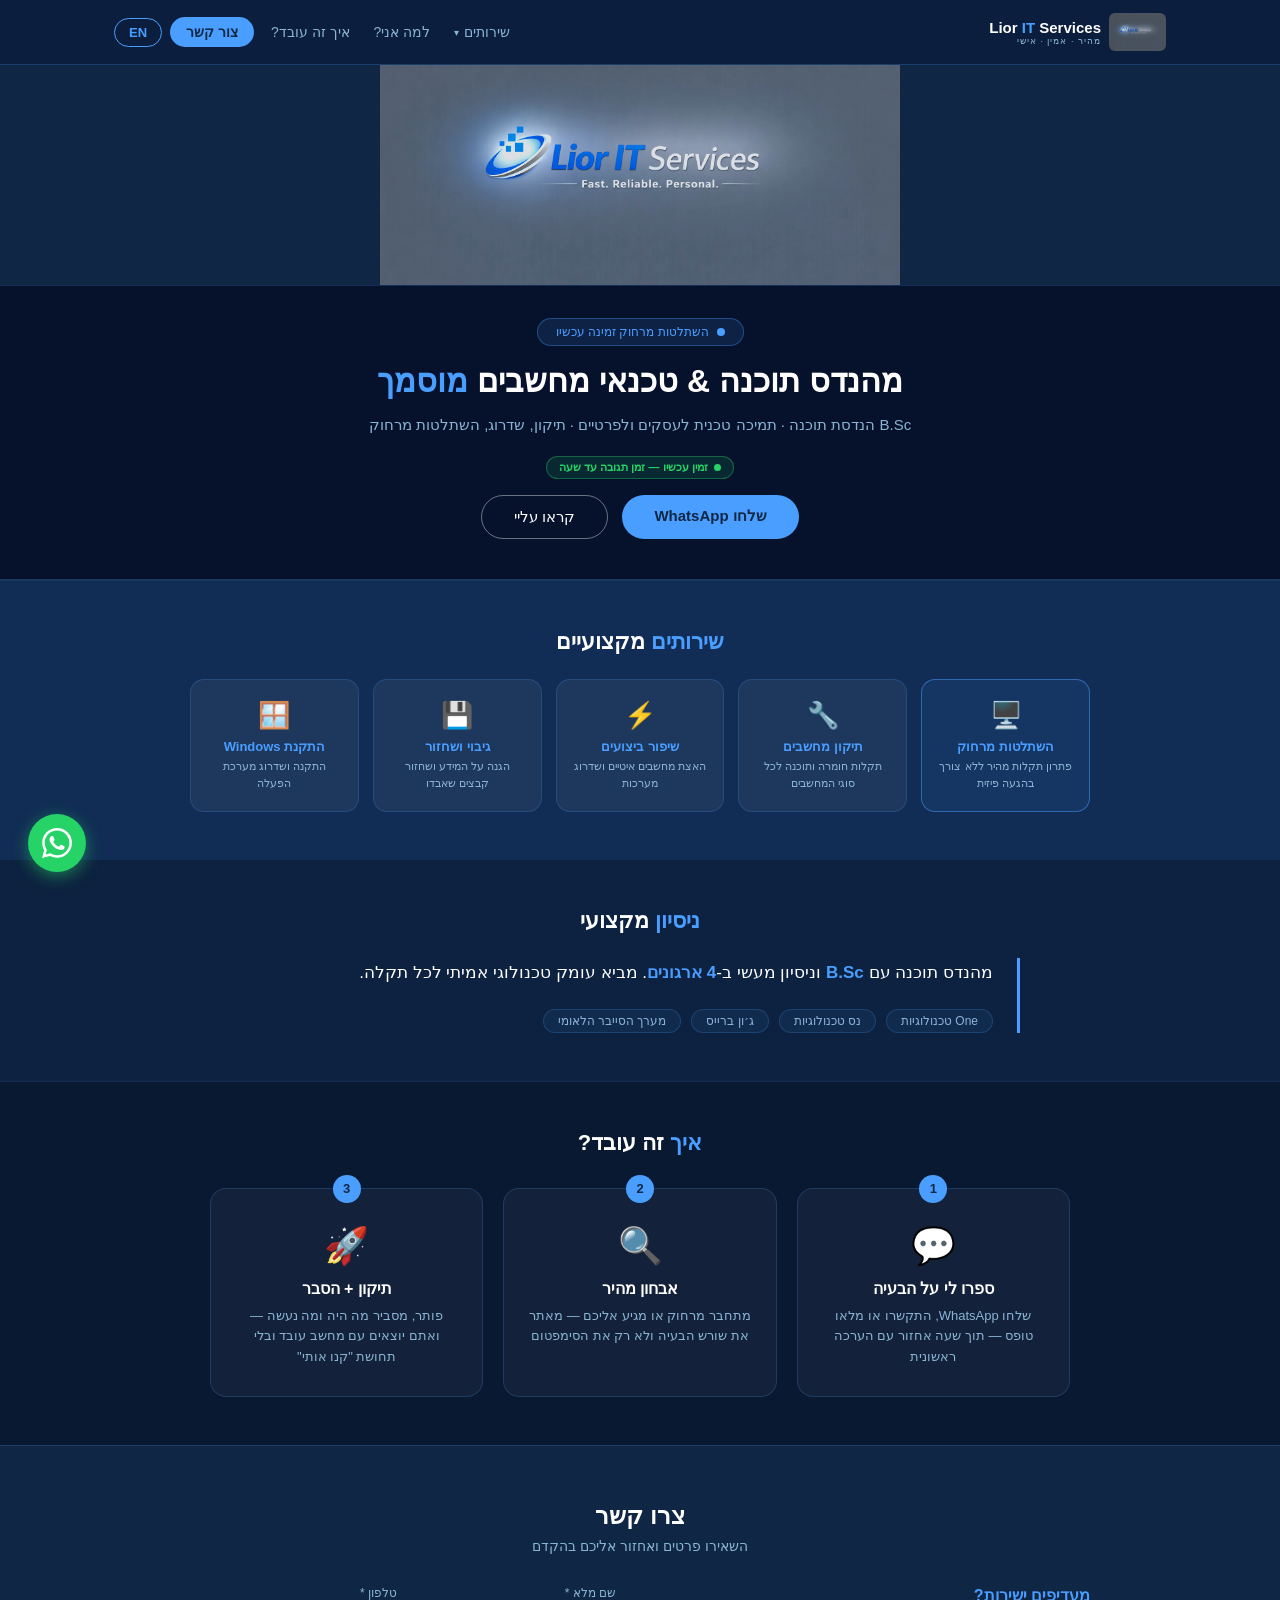
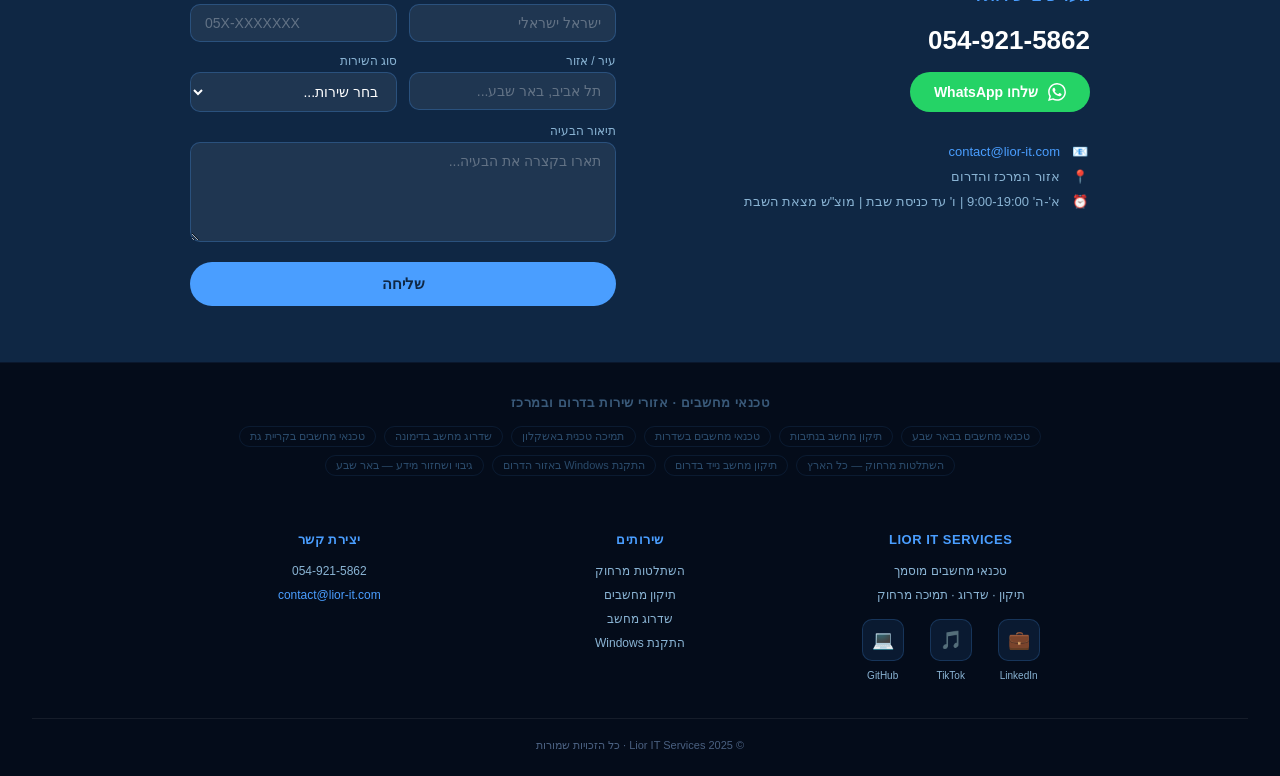
<file: index.html>
<!DOCTYPE html>
<html lang="he" dir="rtl">
<head>
  <!-- Google Analytics -->
  <script async src="https://www.googletagmanager.com/gtag/js?id=G-HJWSR7T312"></script>
  <script>
    window.dataLayer = window.dataLayer || [];
    function gtag(){dataLayer.push(arguments);}
    gtag('js', new Date());
    gtag('config', 'G-HJWSR7T312');
  </script>
  <meta charset="UTF-8" />
  <meta name="viewport" content="width=device-width, initial-scale=1.0" />
  <link rel="icon" type="image/png" href="logo.png" />

  <!-- ═══ SEO ═══ -->
  <title>Lior IT Services | טכנאי מחשבים מוסמך | תיקון, שדרוג, השתלטות מרחוק</title>
  <meta name="description" content="ליאור מחפודה — טכנאי מחשבים מוסמך באזור המרכז והדרום. תיקון מחשבים, שדרוג, התקנת Windows והשתלטות מרחוק לעסקים ולפרטיים. זמין א׳–ה׳ 9:00–19:00. 054-921-5862" />
  <meta name="keywords" content="טכנאי מחשבים, תיקון מחשבים, השתלטות מרחוק, שדרוג מחשב, התקנת Windows, תמיכה טכנית, IT, באר שבע, נתיבות, שדרות, אשקלון, דימונה, קריית גת, אשדוד, ראשון לציון, תל אביב, הדרום" />
  <meta name="author" content="Lior Mahfoda" />
  <meta name="robots" content="index, follow" />
  <link rel="canonical" href="https://lior-it.com/" />

  <!-- ═══ Open Graph ═══ -->
  <meta property="og:type" content="website" />
  <meta property="og:url" content="https://lior-it.com/" />
  <meta property="og:title" content="Lior IT Services | טכנאי מחשבים מוסמך" />
  <meta property="og:description" content="תיקון מחשבים, שדרוג, התקנת Windows והשתלטות מרחוק. זמין לעסקים ולפרטיים — 054-921-5862" />
  <meta property="og:image" content="https://lior-it.com/Lior_IT_Buisness.png" />
  <meta property="og:image:width" content="1200" />
  <meta property="og:image:height" content="630" />
  <meta property="og:locale" content="he_IL" />
  <meta property="og:site_name" content="Lior IT Services" />

  <!-- ═══ Twitter Card ═══ -->
  <meta name="twitter:card" content="summary_large_image" />
  <meta name="twitter:title" content="Lior IT Services | טכנאי מחשבים מוסמך" />
  <meta name="twitter:description" content="תיקון מחשבים, שדרוג, השתלטות מרחוק — 054-921-5862" />
  <meta name="twitter:image" content="https://lior-it.com/Lior_IT_Buisness.png" />

  <!-- ═══ Schema.org ═══ -->
  <script type="application/ld+json">
  {
    "@context": "https://schema.org",
    "@type": "LocalBusiness",
    "name": "Lior IT Services",
    "description": "טכנאי מחשבים מוסמך — תיקון, שדרוג, השתלטות מרחוק",
    "url": "https://lior-it.com",
    "telephone": "+972-54-921-5862",
    "email": "liormahfoda@gmail.com",
    "image": "https://lior-it.com/Lior_IT_Buisness.png",
    "areaServed": ["באר שבע", "נתיבות", "שדרות", "אשקלון", "דימונה", "קריית גת", "אשדוד", "ראשון לציון", "תל אביב", "המרכז", "הדרום"],
    "openingHours": ["Mo-Th 09:00-19:00", "Fr 09:00-17:00"],
    "priceRange": "₪₪",
    "serviceType": ["תיקון מחשבים", "השתלטות מרחוק", "שדרוג מחשב", "התקנת Windows", "גיבוי ושחזור"]
  }
  </script>


  <style>
    * { box-sizing: border-box; margin: 0; padding: 0; }
    html, body { width: 100%; overflow-x: hidden; }
    body { font-family: 'Segoe UI', Arial, sans-serif; background: #0a1932; color: #fff; }

    /* ══════════════════════════════════════════
       STICKY HEADER + DROPDOWN NAV
    ══════════════════════════════════════════ */
    #site-header {
      position: sticky;
      top: 0;
      z-index: 1001;
      background: #0b1e3d;
      border-bottom: 1px solid rgba(74,158,255,0.25);
      direction: rtl;
      width: 100%;
    }
    .nav-inner {
      max-width: 1100px;
      margin: 0 auto;
      display: flex;
      align-items: center;
      justify-content: space-between;
      padding: 0 1.5rem;
      height: 64px;
      gap: 8px;
    }

    /* Logo */
    .site-logo {
      display: flex;
      align-items: center;
      gap: 8px;
      text-decoration: none;
      flex: 1;
      min-width: 0;
      overflow: hidden;
    }
    .site-logo img {
      height: 38px;
      width: auto;
      border-radius: 6px;
      flex-shrink: 0;
    }
    .logo-text { min-width: 0; overflow: hidden; }
    .logo-text .brand {
      font-size: 15px;
      font-weight: 600;
      color: #fff;
      white-space: nowrap;
      overflow: hidden;
      text-overflow: ellipsis;
    }
    .logo-text .brand span { color: #4a9eff; }
    .logo-text .tagline {
      font-size: 9px;
      color: #8ab4d4;
      letter-spacing: 1px;
      white-space: nowrap;
    }

    /* Desktop nav links */
    .desktop-nav {
      display: flex;
      align-items: center;
      gap: 2px;
      flex-shrink: 0;
    }
    .n-link {
      font-size: 14px;
      color: #8ab4d4;
      text-decoration: none;
      padding: 6px 11px;
      border-radius: 8px;
      transition: background .15s, color .15s;
      cursor: pointer;
      border: none;
      background: none;
      font-family: inherit;
      display: flex;
      align-items: center;
      gap: 5px;
      white-space: nowrap;
    }
    .n-link:hover { background: rgba(74,158,255,0.12); color: #fff; }
    .n-link.cta {
      background: #4a9eff;
      color: #0f2744 !important;
      font-weight: 700;
      padding: 7px 16px;
      border-radius: 20px;
      margin-right: 4px;
    }
    .n-link.cta:hover { background: #6ab4ff; }

    /* Lang button */
    .lang-btn {
      background: transparent;
      border: 1.5px solid #4a9eff;
      color: #4a9eff;
      padding: 6px 14px;
      border-radius: 20px;
      cursor: pointer;
      font-size: 13px;
      font-weight: 700;
      transition: all 0.2s;
      flex-shrink: 0;
      -webkit-tap-highlight-color: transparent;
      touch-action: manipulation;
      min-width: 48px;
      text-align: center;
      font-family: inherit;
      user-select: none;
    }
    .lang-btn:hover, .lang-btn:active { background: #4a9eff; color: #0f2744; }

    /* Services dropdown */
    .svc-wrap { position: relative; }
    .chevron {
      font-size: 10px;
      display: inline-block;
      transition: transform .2s;
    }
    .svc-wrap.open .chevron { transform: rotate(180deg); }
    .dropdown {
      display: none;
      position: absolute;
      top: calc(100% + 6px);
      right: 0;
      background: #0f2744;
      border: 1px solid rgba(74,158,255,0.3);
      border-radius: 14px;
      min-width: 255px;
      padding: 6px;
      box-shadow: 0 12px 36px rgba(0,0,0,.45);
      z-index: 1002;
    }
    .svc-wrap.open .dropdown { display: block; }
    .d-item {
      display: flex;
      align-items: center;
      gap: 10px;
      padding: 9px 12px;
      border-radius: 8px;
      text-decoration: none;
      color: #e0eaf6;
      font-size: 14px;
      transition: background .12s;
      direction: rtl;
    }
    .d-item:hover { background: rgba(74,158,255,0.12); color: #fff; }
    .d-icon {
      width: 34px;
      height: 34px;
      border-radius: 8px;
      display: flex;
      align-items: center;
      justify-content: center;
      flex-shrink: 0;
      font-size: 16px;
    }
    .d-lbl { display: flex; flex-direction: column; line-height: 1.4; }
    .d-lbl small { font-size: 11px; color: #5a8ab4; }
    .d-sep { height: 1px; background: rgba(74,158,255,0.15); margin: 4px 0; }

    /* Hamburger */
    .hamburger {
      display: none;
      flex-direction: column;
      gap: 5px;
      cursor: pointer;
      padding: 6px;
      border: none;
      background: none;
      flex-shrink: 0;
    }
    .hamburger span {
      display: block;
      width: 22px;
      height: 2px;
      background: #8ab4d4;
      border-radius: 2px;
      transition: all .2s;
    }

    /* Mobile menu */
    .mob-menu {
      display: none;
      flex-direction: column;
      background: #0b1e3d;
      border-top: 1px solid rgba(74,158,255,0.2);
      padding: 8px 1rem 1rem;
    }
    .mob-menu.open { display: flex; }
    .m-link {
      font-size: 15px;
      color: #c8dff5;
      padding: 11px 10px;
      border-radius: 8px;
      text-decoration: none;
      display: block;
      direction: rtl;
      text-align: right;
    }
    .m-link:hover { background: rgba(74,158,255,0.1); color: #fff; }
    .m-svc-btn {
      width: 100%;
      text-align: right;
      background: none;
      border: none;
      font-size: 15px;
      color: #c8dff5;
      padding: 11px 10px;
      cursor: pointer;
      border-radius: 8px;
      display: flex;
      justify-content: space-between;
      align-items: center;
      font-family: inherit;
    }
    .m-svc-btn:hover { background: rgba(74,158,255,0.1); color: #fff; }
    .m-sub { display: none; flex-direction: column; padding-right: 14px; }
    .m-sub.open { display: flex; }
    .m-sub-item {
      font-size: 14px;
      color: #7aadd4;
      padding: 9px 10px;
      border-radius: 8px;
      text-decoration: none;
      display: flex;
      align-items: center;
      gap: 8px;
      direction: rtl;
    }
    .m-sub-item:hover { background: rgba(74,158,255,0.1); color: #fff; }
    .m-cta {
      background: #4a9eff !important;
      color: #0f2744 !important;
      text-align: center !important;
      font-weight: 700;
      margin-top: 8px;
      border-radius: 20px;
    }

    @media (max-width: 720px) {
      .desktop-nav { display: none; }
      .hamburger { display: flex; }
      .lang-btn { min-width: 44px; padding: 6px 10px; font-size: 12px; }
      .nav-inner { padding: 0 1rem; height: 58px; }
      .logo-text .brand { font-size: 13px; }
      .logo-text .tagline { display: none; }
    }

    /* ══════════════════════════════════════════
       HERO
    ══════════════════════════════════════════ */
    .hero-block {
      width: 100%;
      background: #0f2744;
      border-bottom: 2px solid rgba(74,158,255,0.15);
      scroll-margin-top: 70px;
    }
    .hero-logo {
      width: 100%;
      height: 220px;
      position: relative;
      overflow: hidden;
    }
    .hero-logo img {
      position: absolute;
      top: 50%; left: 50%;
      transform: translate(-50%, -50%);
      width: 70%;
      max-width: 520px;
      height: auto;
      opacity: 0.85;
      filter: brightness(1.3) saturate(1.1);
    }
    .hero-text {
      width: 100%;
      background: rgba(5, 15, 40, 0.85);
      padding: 2rem 2rem 2.5rem;
      text-align: center;
      display: flex;
      flex-direction: column;
      align-items: center;
      gap: 1rem;
      border-top: 1px solid rgba(74,158,255,0.2);
    }
    .remote-badge {
      display: inline-flex; align-items: center; gap: 8px;
      background: rgba(74,158,255,0.12); border: 1px solid rgba(74,158,255,0.35);
      color: #4a9eff; padding: 6px 18px; border-radius: 20px; font-size: 12px;
    }
    .pulse { width: 8px; height: 8px; border-radius: 50%; background: #4a9eff; animation: pulse 1.5s infinite; }
    @keyframes pulse { 0%,100%{opacity:1;} 50%{opacity:0.3;} }
    .hero-text h1 { font-size: 32px; font-weight: 700; color: #fff; }
    .hero-text h1 span { color: #4a9eff; }
    .hero-text p { font-size: 15px; color: #8ab4d4; }
    .hero-btns { display: flex; gap: 14px; justify-content: center; flex-wrap: wrap; }
    .btn-primary {
      background: #4a9eff; color: #0f2744; border: none;
      padding: 12px 32px; border-radius: 24px; font-size: 15px; font-weight: 700;
      cursor: pointer; text-decoration: none; display: inline-block; transition: background 0.2s;
    }
    .btn-primary:hover { background: #6ab4ff; }
    .btn-secondary {
      background: transparent; color: #fff; border: 1px solid rgba(255,255,255,0.4);
      padding: 12px 32px; border-radius: 24px; font-size: 15px;
      cursor: pointer; text-decoration: none; display: inline-block; transition: background 0.2s;
    }
    .btn-secondary:hover { background: rgba(255,255,255,0.08); }

    /* ══════════════════════════════════════════
       SERVICES
    ══════════════════════════════════════════ */
    .services-section { padding: 3rem 2rem; background: #112d55; width: 100%; scroll-margin-top: 70px; }
    .services-section h2 { font-size: 22px; font-weight: 600; margin-bottom: 1.5rem; text-align: center; }
    .services-section h2 span { color: #4a9eff; }
    .services-grid {
      display: grid; grid-template-columns: repeat(auto-fit, minmax(160px, 1fr));
      gap: 14px; max-width: 900px; margin: 0 auto;
    }
    .service-card {
      background: rgba(255,255,255,0.05); border: 1px solid rgba(74,158,255,0.2);
      border-radius: 14px; padding: 1.25rem 1rem; text-align: center;
      transition: background 0.2s, transform 0.2s;
    }
    .service-card:hover { background: rgba(255,255,255,0.1); transform: translateY(-3px); }
    .service-icon { font-size: 26px; margin-bottom: 8px; }
    .service-card h3 { font-size: 13px; font-weight: 600; color: #4a9eff; margin-bottom: 4px; }
    .service-card p { font-size: 11px; color: #8ab4d4; line-height: 1.5; }
    .remote-card { border-color: rgba(74,158,255,0.5); background: rgba(74,158,255,0.08); }
    .remote-card h3 { color: #4a9eff; }

    /* ══════════════════════════════════════════
       EXPERIENCE
    ══════════════════════════════════════════ */
    .exp-section { padding: 3rem 2rem; background: #0d2240; width: 100%; scroll-margin-top: 70px; }
    .exp-section h2 { font-size: 22px; font-weight: 600; margin-bottom: 1.5rem; text-align: center; }
    .exp-section h2 span { color: #4a9eff; }
    .exp-quote-wrap {
      max-width: 760px;
      margin: 0 auto;
      border-right: 3px solid #4a9eff;
      padding-right: 1.5rem;
    }
    .exp-quote { font-size: 17px; color: #fff; line-height: 1.8; margin-bottom: 1.25rem; }
    .exp-quote span { color: #4a9eff; font-weight: 600; }
    .exp-orgs { display: flex; flex-wrap: wrap; gap: 10px; }
    .exp-orgs span {
      font-size: 12px; color: #8ab4d4;
      background: rgba(74,158,255,0.08); border: 1px solid rgba(74,158,255,0.2);
      padding: 4px 14px; border-radius: 20px;
    }

    /* ══════════════════════════════════════════
       HOW IT WORKS
    ══════════════════════════════════════════ */
    .how-section {
      padding: 3rem 2rem;
      background: #0a1932;
      border-top: 1px solid rgba(74,158,255,0.15);
      width: 100%;
      scroll-margin-top: 70px;
    }
    .how-section h2 { font-size: 22px; font-weight: 600; margin-bottom: 2rem; text-align: center; }
    .how-section h2 span { color: #4a9eff; }
    .how-grid {
      display: grid;
      grid-template-columns: repeat(auto-fit, minmax(220px, 1fr));
      gap: 20px;
      max-width: 860px;
      margin: 0 auto;
    }
    .how-card {
      background: rgba(255,255,255,0.04);
      border: 1px solid rgba(74,158,255,0.2);
      border-radius: 16px;
      padding: 1.75rem 1.5rem;
      text-align: center;
      position: relative;
      transition: background 0.2s, transform 0.2s;
    }
    .how-card:hover { background: rgba(74,158,255,0.08); transform: translateY(-4px); }
    .how-num {
      position: absolute;
      top: -14px;
      right: 50%;
      transform: translateX(50%);
      width: 28px; height: 28px;
      background: #4a9eff;
      color: #0f2744;
      border-radius: 50%;
      font-size: 13px;
      font-weight: 700;
      display: flex; align-items: center; justify-content: center;
    }
    .how-icon { font-size: 36px; margin-bottom: 0.75rem; margin-top: 0.5rem; }
    .how-card h3 { font-size: 16px; font-weight: 600; color: #fff; margin-bottom: 0.5rem; }
    .how-card p { font-size: 13px; color: #8ab4d4; line-height: 1.6; }

    /* ══════════════════════════════════════════
       CONTACT
    ══════════════════════════════════════════ */
    .contact-section {
      background: #0f2744;
      padding: 3.5rem 2rem;
      border-top: 1px solid rgba(74,158,255,0.2);
      width: 100%;
      scroll-margin-top: 70px;
    }
    .contact-section h2 { color: #fff; font-size: 24px; font-weight: 600; margin-bottom: 0.5rem; text-align: center; }
    .contact-section .subtitle { color: #8ab4d4; font-size: 14px; margin-bottom: 2rem; text-align: center; }
    .contact-grid { display: grid; grid-template-columns: 1fr 1fr; gap: 3rem; max-width: 900px; margin: 0 auto; align-items: start; }
    .quick-contact h3 { color: #4a9eff; font-size: 16px; font-weight: 600; margin-bottom: 1.25rem; }
    .phone-big { font-size: 26px; font-weight: 700; color: #fff; text-decoration: none; display: block; margin-bottom: 1rem; }
    .phone-big:hover { color: #4a9eff; }
    .btn-wa {
      display: inline-flex; align-items: center; gap: 10px;
      background: #25D366; color: #fff; border: none;
      padding: 11px 24px; border-radius: 24px; font-size: 14px; font-weight: 600;
      cursor: pointer; text-decoration: none; margin-bottom: 2rem; transition: background 0.2s;
    }
    .btn-wa:hover { background: #1ebe5d; }
    .btn-wa svg { width: 18px; height: 18px; flex-shrink: 0; }
    .info-item { display: flex; align-items: center; gap: 10px; margin-bottom: 10px; }
    .info-icon { font-size: 16px; width: 20px; text-align: center; }
    .info-item span { font-size: 13px; color: #8ab4d4; }
    .contact-form { display: flex; flex-direction: column; gap: 12px; }
    .form-row { display: grid; grid-template-columns: 1fr 1fr; gap: 12px; }
    .contact-form label { font-size: 12px; color: #8ab4d4; display: block; margin-bottom: 4px; }
    .contact-form input, .contact-form select, .contact-form textarea {
      width: 100%; background: rgba(255,255,255,0.07);
      border: 1px solid rgba(74,158,255,0.25); border-radius: 10px;
      padding: 10px 14px; color: #fff; font-size: 14px; font-family: inherit; outline: none;
      transition: border-color 0.2s;
    }
    .contact-form input::placeholder, .contact-form textarea::placeholder { color: rgba(255,255,255,0.3); }
    .contact-form input:focus, .contact-form select:focus, .contact-form textarea:focus { border-color: #4a9eff; }
    .contact-form select option { background: #0f2744; }
    .contact-form textarea { resize: vertical; min-height: 100px; }
    .submit-btn {
      background: #4a9eff; color: #0f2744; border: none;
      padding: 13px 32px; border-radius: 24px; font-size: 15px; font-weight: 700;
      cursor: pointer; width: 100%; margin-top: 4px; transition: background 0.2s;
    }
    .submit-btn:hover { background: #6ab4ff; }
    .submit-btn:disabled { opacity: 0.6; cursor: not-allowed; }
    .form-success { display: none; text-align: center; padding: 2rem; background: rgba(37,211,102,0.1); border: 1px solid rgba(37,211,102,0.3); border-radius: 14px; color: #25D366; font-size: 16px; font-weight: 600; }
    .form-error { display: none; font-size: 12px; color: #ff6b6b; margin-top: 8px; text-align: center; }

    /* ══════════════════════════════════════════
       FOOTER
    ══════════════════════════════════════════ */
    footer {
      background: #040c1a;
      padding: 2.5rem 2rem 1.5rem;
      width: 100%;
    }
    .footer-grid {
      display: grid;
      grid-template-columns: repeat(auto-fit, minmax(180px, 1fr));
      gap: 2rem;
      max-width: 900px;
      margin: 0 auto 2rem;
    }
    .footer-col { text-align: center; }
    .footer-col h4 { font-size: 13px; font-weight: 600; color: #4a9eff; margin-bottom: 0.75rem; letter-spacing: 0.5px; }
    .footer-col p, .footer-col a {
      font-size: 12px; color: #8ab4d4; line-height: 2;
      text-decoration: none; display: block;
    }
    .footer-col a:hover { color: #4a9eff; }
    .footer-social { display: flex; gap: 16px; margin-top: 0.75rem; flex-wrap: wrap; justify-content: center; }
    .footer-social a {
      display: flex; flex-direction: column; align-items: center; gap: 5px;
      text-decoration: none; transition: transform 0.2s;
      min-width: 52px;
    }
    .footer-social a:hover { transform: translateY(-3px); }
    .social-icon {
      width: 42px; height: 42px; border-radius: 10px;
      background: rgba(74,158,255,0.1); border: 1px solid rgba(74,158,255,0.2);
      display: flex; align-items: center; justify-content: center;
      font-size: 18px; transition: background 0.2s;
    }
    .footer-social a:hover .social-icon { background: rgba(74,158,255,0.25); }
    .social-label { font-size: 10px; color: #8ab4d4; text-align: center; }
    .footer-bottom {
      text-align: center;
      padding-top: 1.25rem;
      border-top: 1px solid rgba(255,255,255,0.07);
      font-size: 11px; color: #4a6080;
    }

    /* ══════════════════════════════════════════
       FLOATING WHATSAPP BUTTON
    ══════════════════════════════════════════ */
    .wa-float {
      position: fixed;
      bottom: 28px;
      left: 28px;
      width: 58px;
      height: 58px;
      background: #25D366;
      border-radius: 50%;
      display: flex;
      align-items: center;
      justify-content: center;
      box-shadow: 0 4px 16px rgba(37,211,102,0.5);
      z-index: 1000;
      text-decoration: none;
      transition: transform 0.2s, box-shadow 0.2s;
      animation: wa-pulse 2.5s infinite;
    }
    .wa-float:hover {
      transform: scale(1.1);
      box-shadow: 0 6px 24px rgba(37,211,102,0.7);
    }
    .wa-float svg { width: 30px; height: 30px; }
    @keyframes wa-pulse {
      0%, 100% { box-shadow: 0 4px 16px rgba(37,211,102,0.5); }
      50% { box-shadow: 0 4px 28px rgba(37,211,102,0.85); }
    }
    .wa-float-tooltip {
      position: fixed;
      bottom: 38px;
      left: 96px;
      background: #0f2744;
      color: #fff;
      font-size: 13px;
      padding: 6px 14px;
      border-radius: 20px;
      white-space: nowrap;
      z-index: 999;
      opacity: 0;
      pointer-events: none;
      transition: opacity 0.2s;
      border: 1px solid rgba(74,158,255,0.3);
    }
    .wa-float:hover + .wa-float-tooltip { opacity: 1; }

    /* ══════════════════════════════════════════
       AVAILABILITY BADGE
    ══════════════════════════════════════════ */
    .avail-badge {
      display: inline-flex; align-items: center; gap: 6px;
      background: rgba(37,211,102,0.12); border: 1px solid rgba(37,211,102,0.35);
      color: #25D366; padding: 4px 12px; border-radius: 14px;
      font-size: 11px; font-weight: 600; margin-top: 6px;
    }
    .avail-dot { width: 7px; height: 7px; border-radius: 50%; background: #25D366; animation: pulse 1.5s infinite; }

    /* ══════════════════════════════════════════
       SCROLL ANIMATIONS
    ══════════════════════════════════════════ */
    .fade-in { opacity: 1; transform: none; }
    .js-ready .fade-in {
      opacity: 0;
      transform: translateY(28px);
      transition: opacity 0.55s ease, transform 0.55s ease;
    }
    .js-ready .fade-in.visible { opacity: 1; transform: translateY(0); }
    .js-ready .fade-in:nth-child(2) { transition-delay: 0.1s; }
    .js-ready .fade-in:nth-child(3) { transition-delay: 0.2s; }
    .js-ready .fade-in:nth-child(4) { transition-delay: 0.3s; }
    .js-ready .fade-in:nth-child(5) { transition-delay: 0.4s; }

    /* ══════════════════════════════════════════
       LOCAL SEO — hidden from visual UI, visible to search engines
    ══════════════════════════════════════════ */
    .local-seo-section {
      padding: 2rem 2rem 1rem;
      background: #040c1a;
      border-top: 1px solid rgba(74,158,255,0.08);
      width: 100%;
    }
    .local-seo-section h2 {
      font-size: 13px;
      font-weight: 600;
      color: #3a5a7a;
      text-align: center;
      margin-bottom: 1rem;
      letter-spacing: 0.5px;
    }
    .local-seo-grid {
      display: flex;
      flex-wrap: wrap;
      gap: 8px;
      justify-content: center;
      max-width: 900px;
      margin: 0 auto;
    }
    .local-seo-grid a {
      font-size: 11px;
      color: #2a4a6a;
      text-decoration: none;
      padding: 3px 10px;
      border: 1px solid rgba(74,158,255,0.1);
      border-radius: 12px;
      transition: color 0.2s, border-color 0.2s;
    }
    .local-seo-grid a:hover { color: #4a9eff; border-color: rgba(74,158,255,0.3); }

    @media (max-width: 680px) {
      .local-seo-section { padding: 1.5rem 1rem 0.75rem; }
    }

    @media (max-width: 680px) {
      .hero-logo { height: 160px; }
      .hero-text { padding: 1.5rem 1rem 2rem; }
      .hero-text h1 { font-size: 20px; }
      .hero-text p { font-size: 13px; }
      .contact-grid { grid-template-columns: 1fr; gap: 2rem; }
      .form-row { grid-template-columns: 1fr; }
      .services-grid { grid-template-columns: repeat(2, 1fr); }
      .services-section, .exp-section, .how-section, .contact-section { padding: 2rem 1rem; }
      .exp-quote { font-size: 15px; }
      .how-grid { grid-template-columns: 1fr; }
      .wa-float { bottom: 16px; left: 16px; width: 50px; height: 50px; }
      .wa-float svg { width: 26px; height: 26px; }
      .wa-float-tooltip { display: none; }
      .phone-big { font-size: 22px; }
      .footer-grid { grid-template-columns: 1fr; gap: 1.5rem; }
    }
  </style>
</head>
<body id="site" dir="rtl">

  <!-- ══════════════════════════════════════════
       FLOATING WHATSAPP BUTTON
  ══════════════════════════════════════════ -->
  <a class="wa-float" href="https://wa.me/972549215862" target="_blank" aria-label="שלחו WhatsApp">
    <svg viewBox="0 0 24 24" fill="white"><path d="M17.472 14.382c-.297-.149-1.758-.867-2.03-.967-.273-.099-.471-.148-.67.15-.197.297-.767.966-.94 1.164-.173.199-.347.223-.644.075-.297-.15-1.255-.463-2.39-1.475-.883-.788-1.48-1.761-1.653-2.059-.173-.297-.018-.458.13-.606.134-.133.298-.347.446-.52.149-.174.198-.298.298-.497.099-.198.05-.371-.025-.52-.075-.149-.669-1.612-.916-2.207-.242-.579-.487-.5-.669-.51-.173-.008-.371-.01-.57-.01-.198 0-.52.074-.792.372-.272.297-1.04 1.016-1.04 2.479 0 1.462 1.065 2.875 1.213 3.074.149.198 2.096 3.2 5.077 4.487.709.306 1.262.489 1.694.625.712.227 1.36.195 1.871.118.571-.085 1.758-.719 2.006-1.413.248-.694.248-1.289.173-1.413-.074-.124-.272-.198-.57-.347m-5.421 7.403h-.004a9.87 9.87 0 01-5.031-1.378l-.361-.214-3.741.982.998-3.648-.235-.374a9.86 9.86 0 01-1.51-5.26c.001-5.45 4.436-9.884 9.888-9.884 2.64 0 5.122 1.03 6.988 2.898a9.825 9.825 0 012.893 6.994c-.003 5.45-4.437 9.884-9.885 9.884m8.413-18.297A11.815 11.815 0 0012.05 0C5.495 0 .16 5.335.157 11.892c0 2.096.547 4.142 1.588 5.945L.057 24l6.305-1.654a11.882 11.882 0 005.683 1.448h.005c6.554 0 11.89-5.335 11.893-11.893a11.821 11.821 0 00-3.48-8.413z"/></svg>
  </a>
  <div class="wa-float-tooltip">שלחו הודעה עכשיו</div>

  <!-- ══════════════════════════════════════════
       STICKY HEADER
  ══════════════════════════════════════════ -->
  <header id="site-header">
    <div class="nav-inner">

      <!-- Logo (clicking returns to top) -->
      <a class="site-logo" href="/">
        <img src="Lior_IT_Buisness.png" alt="Lior IT Services" />
        <div class="logo-text">
          <div class="brand">Lior <span>IT</span> Services</div>
          <div class="tagline" id="tagline">מהיר · אמין · אישי</div>
        </div>
      </a>

      <!-- Desktop navigation -->
      <nav class="desktop-nav" role="navigation" aria-label="ניווט ראשי">
        <div class="svc-wrap" id="svcWrap">
          <button class="n-link" id="svcBtn" aria-haspopup="true" aria-expanded="false">
            שירותים <span class="chevron">▾</span>
          </button>
          <div class="dropdown" role="menu">
            <a class="d-item" href="#services" role="menuitem">
              <div class="d-icon" style="background:rgba(74,158,255,0.15)">💻</div>
              <div class="d-lbl">השתלטות מרחוק<small>Remote Support</small></div>
            </a>
            <a class="d-item" href="#services" role="menuitem">
              <div class="d-icon" style="background:rgba(74,200,100,0.15)">🔧</div>
              <div class="d-lbl">תיקון מחשבים<small>Computer Repair</small></div>
            </a>
            <a class="d-item" href="#services" role="menuitem">
              <div class="d-icon" style="background:rgba(255,180,50,0.15)">⚡</div>
              <div class="d-lbl">שדרוג חומרה ו-SSD<small>Hardware & SSD Upgrades</small></div>
            </a>
            <a class="d-item" href="#services" role="menuitem">
              <div class="d-icon" style="background:rgba(180,100,255,0.15)">🖥️</div>
              <div class="d-lbl">התקנת Windows ותוכנה<small>OS & Software Installation</small></div>
            </a>
            <div class="d-sep"></div>
            <a class="d-item" href="#services" role="menuitem">
              <div class="d-icon" style="background:rgba(255,80,100,0.15)">💾</div>
              <div class="d-lbl">גיבוי ושחזור מידע<small>Data Backup & Recovery</small></div>
            </a>
            <a class="d-item" href="#services" role="menuitem">
              <div class="d-icon" style="background:rgba(37,211,102,0.15)">🛡️</div>
              <div class="d-lbl">אבטחת סייבר ביתית<small>Home Cybersecurity</small></div>
            </a>
            <a class="d-item" href="#services" role="menuitem">
              <div class="d-icon" style="background:rgba(74,158,255,0.12)">🌐</div>
              <div class="d-lbl">הגדרת רשתות ו-Wi-Fi<small>Network & Wi-Fi Setup</small></div>
            </a>
          </div>
        </div>

        <a class="n-link" href="#experience">למה אני?</a>
        <a class="n-link" href="#how">איך זה עובד?</a>
        <a class="n-link cta" href="#contact">צור קשר</a>
      </nav>

      <!-- Lang toggle + hamburger (mobile) -->
      <button class="lang-btn" id="langBtn">EN</button>
      <button class="hamburger" id="hamburger" aria-label="פתח תפריט">
        <span></span><span></span><span></span>
      </button>
    </div>

    <!-- Mobile menu (shown when hamburger is toggled) -->
    <div class="mob-menu" id="mobMenu" role="navigation" aria-label="תפריט מובייל">
      <button class="m-svc-btn" id="mSvcBtn">שירותים <span class="chevron" id="mChev">▾</span></button>
      <div class="m-sub" id="mSub">
        <a class="m-sub-item" href="#services">💻 השתלטות מרחוק</a>
        <a class="m-sub-item" href="#services">🔧 תיקון מחשבים</a>
        <a class="m-sub-item" href="#services">⚡ שדרוג חומרה ו-SSD</a>
        <a class="m-sub-item" href="#services">🖥️ התקנת Windows ותוכנה</a>
        <a class="m-sub-item" href="#services">💾 גיבוי ושחזור מידע</a>
        <a class="m-sub-item" href="#services">🛡️ אבטחת סייבר ביתית</a>
        <a class="m-sub-item" href="#services">🌐 הגדרת רשתות ו-Wi-Fi</a>
      </div>
      <a class="m-link" href="#experience">למה אני?</a>
      <a class="m-link" href="#how">איך זה עובד?</a>
      <a class="m-link m-cta" href="#contact">צור קשר</a>
    </div>
  </header>

  <!-- ══════════════════════════════════════════
       HERO
  ══════════════════════════════════════════ -->
  <div class="hero-block" id="hero">
    <div class="hero-logo">
      <img src="Lior_IT_Buisness.png" alt="" loading="lazy" decoding="async" />
    </div>
    <div class="hero-text">
      <div class="remote-badge">
        <div class="pulse"></div>
        <span id="remoteBadge">השתלטות מרחוק זמינה עכשיו</span>
      </div>
      <h1 id="heroTitle">מהנדס תוכנה & טכנאי מחשבים <span>מוסמך</span></h1>
      <p id="heroSub">B.Sc הנדסת תוכנה · תמיכה טכנית לעסקים ולפרטיים · תיקון, שדרוג, השתלטות מרחוק</p>
      <div class="avail-badge"><div class="avail-dot"></div><span id="availText">זמין עכשיו — זמן תגובה עד שעה</span></div>
      <div class="hero-btns">
        <a class="btn-primary" href="https://wa.me/972549215862" target="_blank" id="heroBtn1">שלחו WhatsApp</a>
        <a class="btn-secondary" href="#experience" id="heroBtn2">קראו עליי</a>
      </div>
    </div>
  </div>

  <!-- ══════════════════════════════════════════
       SERVICES
  ══════════════════════════════════════════ -->
  <section class="services-section" id="services">
    <h2 id="servicesTitle"><span>שירותים</span> מקצועיים</h2>
    <div class="services-grid">
      <div class="service-card remote-card fade-in"><div class="service-icon">🖥️</div><h3 id="s1t">השתלטות מרחוק</h3><p id="s1d">פתרון תקלות מהיר ללא צורך בהגעה פיזית</p></div>
      <div class="service-card fade-in"><div class="service-icon">🔧</div><h3 id="s2t">תיקון מחשבים</h3><p id="s2d">תקלות חומרה ותוכנה לכל סוגי המחשבים</p></div>
      <div class="service-card fade-in"><div class="service-icon">⚡</div><h3 id="s3t">שיפור ביצועים</h3><p id="s3d">האצת מחשבים איטיים ושדרוג מערכות</p></div>
      <div class="service-card fade-in"><div class="service-icon">💾</div><h3 id="s4t">גיבוי ושחזור</h3><p id="s4d">הגנה על המידע ושחזור קבצים שאבדו</p></div>
      <div class="service-card fade-in"><div class="service-icon">🪟</div><h3 id="s5t">התקנת Windows</h3><p id="s5d">התקנה ושדרוג מערכת הפעלה</p></div>
    </div>
  </section>

  <!-- ══════════════════════════════════════════
       EXPERIENCE
  ══════════════════════════════════════════ -->
  <section class="exp-section" id="experience">
    <h2 id="expTitle"><span>ניסיון</span> מקצועי</h2>
    <div class="exp-quote-wrap">
      <p class="exp-quote" id="expQuote">מהנדס תוכנה עם <span>B.Sc</span> וניסיון מעשי ב-<span>4 ארגונים</span>. מביא עומק טכנולוגי אמיתי לכל תקלה.</p>
      <div class="exp-orgs" id="expOrgs">
        <span>One טכנולוגיות</span>
        <span>נס טכנולוגיות</span>
        <span>ג׳ון ברייס</span>
        <span>מערך הסייבר הלאומי</span>
      </div>
    </div>
  </section>

  <!-- ══════════════════════════════════════════
       HOW IT WORKS
  ══════════════════════════════════════════ -->
  <section class="how-section" id="how">
    <h2 id="howTitle"><span>איך</span> זה עובד?</h2>
    <div class="how-grid">
      <div class="how-card fade-in">
        <div class="how-num">1</div>
        <div class="how-icon">💬</div>
        <h3 id="how1t">ספרו לי על הבעיה</h3>
        <p id="how1d">שלחו WhatsApp, התקשרו או מלאו טופס — תוך שעה אחזור עם הערכה ראשונית</p>
      </div>
      <div class="how-card fade-in">
        <div class="how-num">2</div>
        <div class="how-icon">🔍</div>
        <h3 id="how2t">אבחון מהיר</h3>
        <p id="how2d">מתחבר מרחוק או מגיע אליכם — מאתר את שורש הבעיה ולא רק את הסימפטום</p>
      </div>
      <div class="how-card fade-in">
        <div class="how-num">3</div>
        <div class="how-icon">🚀</div>
        <h3 id="how3t">תיקון + הסבר</h3>
        <p id="how3d">פותר, מסביר מה היה ומה נעשה — ואתם יוצאים עם מחשב עובד ובלי תחושת "קנו אותי"</p>
      </div>
    </div>
  </section>

  <!-- ══════════════════════════════════════════
       CONTACT
  ══════════════════════════════════════════ -->
  <div class="contact-section" id="contact">
    <h2 id="contactTitle">צרו קשר</h2>
    <p class="subtitle" id="contactSub">השאירו פרטים ואחזור אליכם בהקדם</p>
    <div class="contact-grid">
      <div class="quick-contact">
        <h3 id="quickTitle">מעדיפים ישירות?</h3>
        <a class="phone-big" href="tel:0549215862">054-921-5862</a>
        <a class="btn-wa" href="https://wa.me/972549215862" target="_blank">
          <svg viewBox="0 0 24 24" fill="white"><path d="M17.472 14.382c-.297-.149-1.758-.867-2.03-.967-.273-.099-.471-.148-.67.15-.197.297-.767.966-.94 1.164-.173.199-.347.223-.644.075-.297-.15-1.255-.463-2.39-1.475-.883-.788-1.48-1.761-1.653-2.059-.173-.297-.018-.458.13-.606.134-.133.298-.347.446-.52.149-.174.198-.298.298-.497.099-.198.05-.371-.025-.52-.075-.149-.669-1.612-.916-2.207-.242-.579-.487-.5-.669-.51-.173-.008-.371-.01-.57-.01-.198 0-.52.074-.792.372-.272.297-1.04 1.016-1.04 2.479 0 1.462 1.065 2.875 1.213 3.074.149.198 2.096 3.2 5.077 4.487.709.306 1.262.489 1.694.625.712.227 1.36.195 1.871.118.571-.085 1.758-.719 2.006-1.413.248-.694.248-1.289.173-1.413-.074-.124-.272-.198-.57-.347m-5.421 7.403h-.004a9.87 9.87 0 01-5.031-1.378l-.361-.214-3.741.982.998-3.648-.235-.374a9.86 9.86 0 01-1.51-5.26c.001-5.45 4.436-9.884 9.888-9.884 2.64 0 5.122 1.03 6.988 2.898a9.825 9.825 0 012.893 6.994c-.003 5.45-4.437 9.884-9.885 9.884m8.413-18.297A11.815 11.815 0 0012.05 0C5.495 0 .16 5.335.157 11.892c0 2.096.547 4.142 1.588 5.945L.057 24l6.305-1.654a11.882 11.882 0 005.683 1.448h.005c6.554 0 11.89-5.335 11.893-11.893a11.821 11.821 0 00-3.48-8.413z"/></svg>
          <span id="waBtn">שלחו WhatsApp</span>
        </a>
        <div class="info-item"><span class="info-icon">📧</span><span><a href="#" onclick="window.location='mai'+'lto:'+'contact'+'@'+'lior-it.com';return false;" style="color:#4a9eff;text-decoration:none;">contact&#64;lior&#45;it&#46;com</a></span></div>
        <div class="info-item"><span class="info-icon">📍</span><span id="areaText">אזור המרכז והדרום</span></div>
        <div class="info-item"><span class="info-icon">⏰</span><span id="hoursText">א'-ה' 9:00-19:00 | ו' עד כניסת שבת | מוצ"ש מצאת השבת</span></div>
      </div>
      <div>
        <form class="contact-form" id="contactForm" action="https://formspree.io/f/mpqoppwy" method="POST">
          <div class="form-row">
            <div><label id="labelName">שם מלא *</label><input type="text" name="name" id="fieldName" placeholder="ישראל ישראלי" required /></div>
            <div><label id="labelPhone">טלפון *</label><input type="tel" name="phone" id="fieldPhone" placeholder="05X-XXXXXXX" required /></div>
          </div>
          <div class="form-row">
            <div><label id="labelCity">עיר / אזור</label><input type="text" name="city" id="fieldCity" placeholder="תל אביב, באר שבע..." /></div>
            <div>
              <label id="labelService">סוג השירות</label>
              <select name="service" id="fieldService">
                <option value="" id="optDefault">בחר שירות...</option>
                <option value="remote" id="optRemote">השתלטות מרחוק</option>
                <option value="repair" id="optRepair">תיקון מחשב</option>
                <option value="upgrade" id="optUpgrade">שדרוג מחשב</option>
                <option value="windows" id="optWindows">התקנת Windows</option>
                <option value="backup" id="optBackup">גיבוי ושחזור</option>
                <option value="other" id="optOther">אחר</option>
              </select>
            </div>
          </div>
          <div><label id="labelDesc">תיאור הבעיה</label><textarea name="description" id="fieldDesc" placeholder="תארו בקצרה את הבעיה..."></textarea></div>
          <input type="hidden" name="_subject" value="פנייה חדשה — Lior IT Services" />
          <button type="submit" class="submit-btn" id="submitBtn">שליחה</button>
          <p class="form-error" id="formError">אירעה שגיאה, נסו שוב או צרו קשר ישירות.</p>
        </form>
        <div class="form-success" id="formSuccess"><span id="successMsg">תודה! קיבלנו את פנייתך ונחזור אליך בהקדם.</span></div>
      </div>
    </div>
  </div>

  <!-- ══════════════════════════════════════════
       LOCAL SEO — city-based anchor text for Google
  ══════════════════════════════════════════ -->
  <section class="local-seo-section" aria-label="אזורי שירות">
    <h2>טכנאי מחשבים · אזורי שירות בדרום ובמרכז</h2>
    <div class="local-seo-grid">
      <a href="#contact">טכנאי מחשבים בבאר שבע</a>
      <a href="#contact">תיקון מחשב בנתיבות</a>
      <a href="#contact">טכנאי מחשבים בשדרות</a>
      <a href="#contact">תמיכה טכנית באשקלון</a>
      <a href="#contact">שדרוג מחשב בדימונה</a>
      <a href="#contact">טכנאי מחשבים בקריית גת</a>
      <a href="#contact">השתלטות מרחוק — כל הארץ</a>
      <a href="#contact">תיקון מחשב נייד בדרום</a>
      <a href="#contact">התקנת Windows באזור הדרום</a>
      <a href="#contact">גיבוי ושחזור מידע — באר שבע</a>
    </div>
  </section>

  <!-- ══════════════════════════════════════════
       FOOTER
  ══════════════════════════════════════════ -->
  <footer>
    <div class="footer-grid">
      <div class="footer-col">
        <h4>LIOR IT SERVICES</h4>
        <p>טכנאי מחשבים מוסמך</p>
        <p>תיקון · שדרוג · תמיכה מרחוק</p>
        <div class="footer-social">
          <a href="https://www.linkedin.com/in/lior-mahfoda/" target="_blank">
            <span class="social-icon">💼</span>
            <span class="social-label">LinkedIn</span>
          </a>
          <a href="https://www.tiktok.com/@lior_it_services" target="_blank">
            <span class="social-icon">🎵</span>
            <span class="social-label">TikTok</span>
          </a>
          <a href="https://github.com/LiorMahfoda" target="_blank">
            <span class="social-icon">💻</span>
            <span class="social-label">GitHub</span>
          </a>
        </div>
      </div>
      <div class="footer-col">
        <h4 id="footerServTitle">שירותים</h4>
        <a href="#services" id="footerS1">השתלטות מרחוק</a>
        <a href="#services" id="footerS2">תיקון מחשבים</a>
        <a href="#services" id="footerS3">שדרוג מחשב</a>
        <a href="#services" id="footerS4">התקנת Windows</a>
      </div>
      <div class="footer-col">
        <h4 id="footerContactTitle">יצירת קשר</h4>
        <a href="tel:0549215862">054-921-5862</a>
        <a href="#" onclick="window.location='mai'+'lto:'+'contact'+'@'+'lior-it.com';return false;" style="color:#4a9eff;text-decoration:none;">contact&#64;lior&#45;it&#46;com</a>
      </div>
    </div>
    <div class="footer-bottom">
      <span id="footerText">© 2025 Lior IT Services · כל הזכויות שמורות</span>
    </div>
  </footer>

  <!-- ══════════════════════════════════════════
       JAVASCRIPT
  ══════════════════════════════════════════ -->
  <script>
    /* ── Contact form ── */
    const form = document.getElementById('contactForm');
    const successBox = document.getElementById('formSuccess');
    const errorMsg = document.getElementById('formError');
    const submitBtn = document.getElementById('submitBtn');
    form.addEventListener('submit', async function(e) {
      e.preventDefault();
      submitBtn.disabled = true;
      submitBtn.textContent = '...שולח';
      errorMsg.style.display = 'none';
      try {
        const res = await fetch(form.action, { method:'POST', body:new FormData(form), headers:{'Accept':'application/json'} });
        if (res.ok) { form.style.display='none'; successBox.style.display='block'; }
        else throw new Error();
      } catch { errorMsg.style.display='block'; submitBtn.disabled=false; submitBtn.textContent=cur==='he'?'שליחה':'Send'; }
    });

    /* ── Language toggle ── */
    const txt = {
      he: { dir:"rtl", lang:"EN", tagline:"מהיר · אמין · אישי", remoteBadge:"השתלטות מרחוק זמינה עכשיו", heroTitle:'מהנדס תוכנה & טכנאי מחשבים <span>מוסמך</span>', heroSub:"B.Sc הנדסת תוכנה · תמיכה טכנית לעסקים ולפרטיים · תיקון, שדרוג, השתלטות מרחוק", heroBtn1:"שלחו WhatsApp", heroBtn2:"קראו עליי", servicesTitle:'<span>שירותים</span> מקצועיים', s1t:"השתלטות מרחוק", s1d:"פתרון תקלות מהיר ללא צורך בהגעה פיזית", s2t:"תיקון מחשבים", s2d:"תקלות חומרה ותוכנה לכל סוגי המחשבים", s3t:"שיפור ביצועים", s3d:"האצת מחשבים איטיים ושדרוג מערכות", s4t:"גיבוי ושחזור", s4d:"הגנה על המידע ושחזור קבצים שאבדו", s5t:"התקנת Windows", s5d:"התקנה ושדרוג מערכת הפעלה", expTitle:'<span>ניסיון</span> מקצועי',
        expQuote:'מהנדס תוכנה עם <span>B.Sc</span> וניסיון מעשי ב-<span>4 ארגונים</span>. מביא עומק טכנולוגי אמיתי לכל תקלה.',
        expOrgs:'<span>One טכנולוגיות</span><span>נס טכנולוגיות</span><span>ג׳ון ברייס</span><span>מערך הסייבר הלאומי</span>', contactTitle:"צרו קשר", contactSub:"השאירו פרטים ואחזור אליכם בהקדם", quickTitle:"מעדיפים ישירות?", waBtn:"שלחו WhatsApp", areaText:"אזור המרכז והדרום", hoursText:'א\'-ה\' 9:00-19:00 | ו\' עד כניסת שבת | מוצ"ש מצאת השבת', labelName:"שם מלא *", labelPhone:"טלפון *", labelCity:"עיר / אזור", labelService:"סוג השירות", labelDesc:"תיאור הבעיה", optDefault:"בחר שירות...", optRemote:"השתלטות מרחוק", optRepair:"תיקון מחשב", optUpgrade:"שדרוג מחשב", optWindows:"התקנת Windows", optBackup:"גיבוי ושחזור", optOther:"אחר", submitBtn:"שליחה", successMsg:"תודה! קיבלנו את פנייתך ונחזור אליך בהקדם.", footerText:"© 2025 Lior IT Services · כל הזכויות שמורות",
        availText:"זמין עכשיו — זמן תגובה עד שעה",
        footerServTitle:"שירותים", footerS1:"השתלטות מרחוק", footerS2:"תיקון מחשבים", footerS3:"שדרוג מחשב", footerS4:"התקנת Windows",
        footerContactTitle:"יצירת קשר",
        howTitle:'<span>איך</span> זה עובד?',
        how1t:"ספרו לי על הבעיה", how1d:"שלחו WhatsApp, התקשרו או מלאו טופס — תוך שעה אחזור עם הערכה ראשונית",
        how2t:"אבחון מהיר", how2d:"מתחבר מרחוק או מגיע אליכם — מאתר את שורש הבעיה ולא רק את הסימפטום",
        how3t:"תיקון + הסבר", how3d:'פותר, מסביר מה היה ומה נעשה — ואתם יוצאים עם מחשב עובד ובלי תחושת "קנו אותי"' },
      en: { dir:"ltr", lang:"עב", tagline:"Fast · Reliable · Personal", remoteBadge:"Remote support available now", heroTitle:'Software Engineer & <span>Certified IT Technician</span>', heroSub:"B.Sc Software Engineering · IT support for businesses & individuals · Repair, upgrade, remote support", heroBtn1:"Send WhatsApp", heroBtn2:"About Me", servicesTitle:'Professional <span>Services</span>', s1t:"Remote Support", s1d:"Fast troubleshooting without a physical visit", s2t:"Computer Repair", s2d:"Hardware & software issues for all computer types", s3t:"Performance Boost", s3d:"Speed up slow computers and upgrade systems", s4t:"Backup & Recovery", s4d:"Data protection and file recovery", s5t:"Windows Install", s5d:"OS installation and upgrade", expTitle:'Professional <span>Experience</span>',
        expQuote:'Software engineer with a <span>B.Sc</span> and hands-on experience at <span>4 organizations</span>. Brings real technical depth to every problem.',
        expOrgs:'<span>One Technologies</span><span>Ness Technologies</span><span>John Bryce</span><span>National Cyber Directorate</span>', contactTitle:"Contact Us", contactSub:"Leave your details and I'll get back to you soon", quickTitle:"Prefer direct contact?", waBtn:"Send WhatsApp", areaText:"Center & South Israel", hoursText:"Sun-Thu 9:00-19:00 | Fri until Shabbat | Sat night after Shabbat", labelName:"Full Name *", labelPhone:"Phone *", labelCity:"City / Area", labelService:"Service Type", labelDesc:"Problem Description", optDefault:"Select service...", optRemote:"Remote Support", optRepair:"Computer Repair", optUpgrade:"Upgrade", optWindows:"Windows Install", optBackup:"Backup & Recovery", optOther:"Other", submitBtn:"Send", successMsg:"Thank you! We received your message and will get back to you soon.", footerText:"© 2025 Lior IT Services · All rights reserved",
        availText:"Available now — response within 1 hour",
        footerServTitle:"Services", footerS1:"Remote Support", footerS2:"Computer Repair", footerS3:"Upgrade", footerS4:"Windows Install",
        footerContactTitle:"Contact",
        howTitle:'<span>How</span> It Works',
        how1t:"Tell Me Your Problem", how1d:"Send WhatsApp, call or fill the form — I'll get back to you within an hour with an initial assessment",
        how2t:"Quick Diagnosis", how2d:"I connect remotely or come to you — finding the root cause, not just the symptom",
        how3t:"Fix + Explanation", how3d:"I fix it, explain what happened and what was done — you leave with a working computer and no \"ripped off\" feeling" }
    };
    let cur = 'he';

    // IDs of <button> elements whose text should be updated by the language system
    const BUTTON_TEXT_IDS = new Set(['submitBtn']);

    function toggleLang() {
      cur = cur === 'he' ? 'en' : 'he';
      const d = txt[cur];

      // Page direction
      document.getElementById('site').dir = d.dir;
      document.documentElement.lang = cur;
      document.getElementById('site-header').dir = 'rtl'; // header is always RTL regardless of content language

      // Lang button label
      document.getElementById('langBtn').textContent = d.lang;

      // Tagline uses textContent (no HTML tags inside)
      document.getElementById('tagline').textContent = d.tagline;

      // Update all other translatable elements
      for (const k in d) {
        if (k === 'dir' || k === 'lang' || k === 'tagline') continue;
        const el = document.getElementById(k);
        if (!el) continue;
        const tag = el.tagName;
        if (tag === 'INPUT' || tag === 'TEXTAREA') {
          el.placeholder = d[k];
        } else if (tag === 'BUTTON' && !BUTTON_TEXT_IDS.has(k)) {
          // skip buttons not in the whitelist — they manage their own labels
          continue;
        } else {
          el.innerHTML = d[k];
        }
      }
    }

    // Single click handler — avoids double-fire from ontouchend + onclick on mobile
    document.getElementById('langBtn').addEventListener('click', function(e) {
      e.preventDefault();
      toggleLang();
    });

    /* ── Scroll animations ── */
    document.body.classList.add('js-ready');
    const observer = new IntersectionObserver((entries) => {
      entries.forEach(e => { if (e.isIntersecting) e.target.classList.add('visible'); });
    }, { threshold: 0.12 });
    document.querySelectorAll('.fade-in').forEach(el => observer.observe(el));

    /* ── Dropdown nav ── */
    (function(){
      var wrap = document.getElementById('svcWrap'),
          btn  = document.getElementById('svcBtn'),
          ham  = document.getElementById('hamburger'),
          mob  = document.getElementById('mobMenu'),
          ms   = document.getElementById('mSvcBtn'),
          sub  = document.getElementById('mSub'),
          mch  = document.getElementById('mChev');

      btn.addEventListener('click', function(e) {
        e.stopPropagation();
        var o = wrap.classList.toggle('open');
        btn.setAttribute('aria-expanded', o);
      });
      document.addEventListener('click', function(e) {
        if (!wrap.contains(e.target)) {
          wrap.classList.remove('open');
          btn.setAttribute('aria-expanded', 'false');
        }
      });
      document.addEventListener('keydown', function(e) {
        if (e.key === 'Escape') {
          wrap.classList.remove('open');
          btn.setAttribute('aria-expanded', 'false');
        }
      });
      ham.addEventListener('click', function() { mob.classList.toggle('open'); });
      ms.addEventListener('click', function() {
        var o = sub.classList.toggle('open');
        mch.style.transform = o ? 'rotate(180deg)' : '';
      });
      mob.querySelectorAll('a').forEach(function(a) {
        a.addEventListener('click', function() { mob.classList.remove('open'); });
      });
    })();
  </script>

</body>
</html>
</file>
